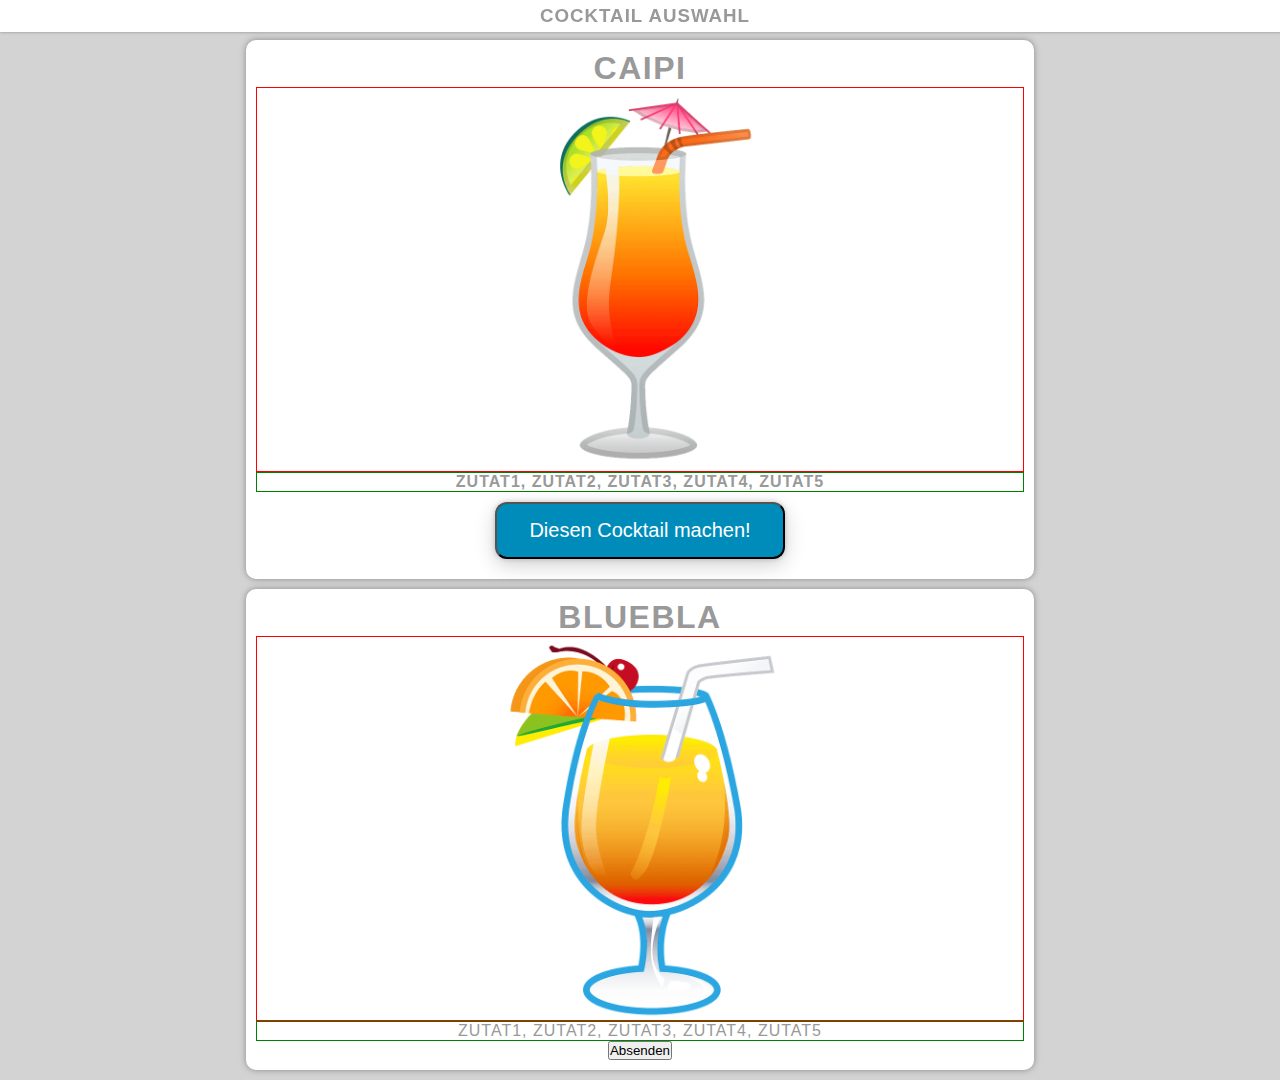
<file: index.html>
<html>
<head>
	<title>COCKTAILMAKER</title>
	<link rel="stylesheet" href="public/css/style.css">
	<link rel="stylesheet" href="public/css/loader.css">
	<script src="public/js/countdown.js"></script> 
</head>
<body>

<script>
	function make_cocktail(cocktail) {
	  if (cocktail == "tropical") {
		var time = 5000;  
	  } 
	change_status("on");
	initializeTimer(time/1000);
	overlay_on(time);
	}
	
	function overlay_on(timer) {
	  document.getElementById("overlay").style.display = "block";
	  myVar = setTimeout(overlay_off, timer);
	  myVar1 = setTimeout(function(){ change_status("off") }, (timer-2000));
	}

	function overlay_off() {
	  document.getElementById("overlay").style.display = "none";
	}
	
	function change_status(status) {
	  if (status == "on") {
		document.getElementById("overlay").getElementsByTagName("span")[0].innerHTML="DEIN COCKTAIL WIRD GEMACHT"; 
	  } else {
	  	document.getElementById("overlay").getElementsByTagName("span")[0].innerHTML="DEIN COCKTAIL IST FERTIG"; 
	  }
	}
	
	function initializeTimer(secs) {
		var timer = new CountDownTimer(secs),
		timeObj = CountDownTimer.parse(secs);

	    format(timeObj.minutes, timeObj.seconds);

	    timer.onTick(format);
		
	    timer.start();
	}
	
    	function format(minutes, seconds) {
		minutes = minutes < 10 ? "0" + minutes : minutes;
		seconds = seconds < 10 ? "0" + seconds : seconds;
		document.getElementById("overlay").getElementsByTagName("span")[1].innerHTML = minutes + ':' + seconds;
    	}
	
</script>
	
<div id="main">
	
	<div id="header">
		<h3>COCKTAIL AUSWAHL</h3>
	</div>

	<div id="overlay"><span></span><br /><br /><span></span></div> 
	
<!-------------------- NEW COCKTAIL -------------------->
	<div id="wrapper">
		
		<h1>Caipi</h1>
		
		<div id="c_pic">
			<img src="img/tropical.png">
		</div>
		
		<div id="c_description">
				<b>ZUTAT1, ZUTAT2, ZUTAT3, ZUTAT4, ZUTAT5</b>
		</div>
		
		<div id="c_cta">
				<button class="cta_button" onclick="make_cocktail('tropical')">Diesen Cocktail machen!</button>
		</div>

	</div>

<!-------------------- NEW COCKTAIL -------------------->
	<div id="wrapper">
		
		<h1>BlueBla</h1>
		
		<div id="c_pic">
			<img src="img/tropical1.png">
		</div>
		
		<div id="c_description">
				ZUTAT1, ZUTAT2, ZUTAT3, ZUTAT4, ZUTAT5
		</div>
		
		<div id="c_cta">
				<form action="myphp.php" method="post" onsubmit="overlay_on(2000)">
				   <input type="submit" name="ausfuehren" value="Absenden"/>
				</form>
		</div>

	</div>
	
<!-------------------- NEW COCKTAIL -------------------->	

</div>

											  
</body>
</html>
</file>
<file: public/css/style.css>
*{
  padding:0;
  margin:0;
}

body {
  background-color: #D3D3D3;
  font-family: sans-serif;
  color: #999;
  letter-spacing: 1px;
  padding:0;
  margin-top: 0;
}

#header {
	position: fixed;
	top: 0;
    width: 100%;
	padding: 5px;
	text-align: center;
	box-shadow: 0px 0px 3px #888888;
	background-color: white;
}

#main {
  padding:0;
  margin-top: 40px;
}

#wrapper {
	text-align: center;
    margin: 10px auto;
	width: 60%;
	border-radius: 10px;
	padding: 10px;
	box-shadow: 0px 0px 6px #888888;
	background-color: white;
}

#c_pic {
    border: 1px solid red;
}

#c_description {
    border: 1px solid green;
}

img {
  display: block;
  margin-left: auto;
  margin-right: auto;
  width: 50%;
}

.cta_button {
  padding: 15px 32px;
  margin: 10px;
  color: white;
  background-color: #008CBA;
  font-size: 20px;
  border-radius: 12px;
  box-shadow: 0 0 5px 0 rgba(0,0,0,0.2), 0 6px 20px 0 rgba(0,0,0,0.19);
}

h1 {
  background-color: white;
  text-transform: uppercase;
  letter-spacing: 1.5px;
}

p.clear {
  clear: both;
}
</file>
<file: public/css/loader.css>
.loader {
  border: 16px solid #f3f3f3; /* Light grey */
  border-top: 16px solid #3498db; /* Blue */
  border-radius: 50%;
  width: 120px;
  height: 120px;
  animation: spin 2s linear infinite;
}

@keyframes spin {
  0% { transform: rotate(0deg); }
  100% { transform: rotate(360deg); }
}

#overlay {
  position: fixed;
  display: none;
  width: 100%;
  height: 100%;
  top: 0;
  left: 0;
  right: 0;
  bottom: 0;
  background-color: rgba(0,0,0,0.5);
  z-index: 2;
  cursor: pointer;
  text-align: center;
}

#overlay span {
    padding: 5px;
    border-radius: 5px;
    color: #000;
    background-color: #fff;
    position:relative;
    top:50%;
}
</file>
